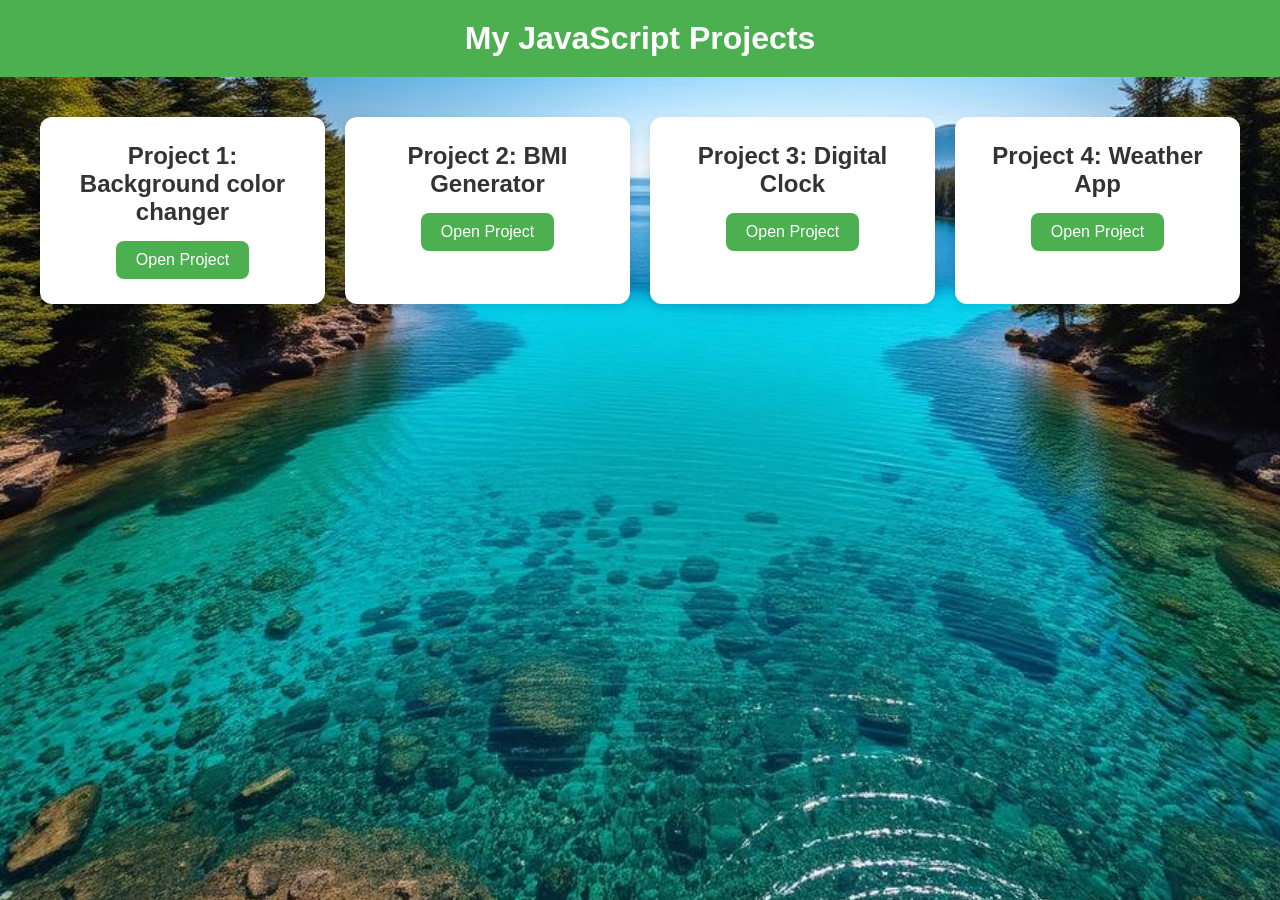
<file: JS_PROJECTS/index.html>
<!DOCTYPE html>
<html lang="en">
<head>
    <meta charset="UTF-8">
    <meta name="viewport" content="width=device-width, initial-scale=1.0">
    <title>JS PROJECTS</title>
    <link rel="stylesheet" href="style.css">
</head>
<body>
     <header>
    <h1>My JavaScript Projects</h1>
  </header>

  <div class="container">
    <div class="project-card">
      <h2>Project 1: Background color changer</h2>
      <a href="p1.html">Open Project</a>
    </div>

    <div class="project-card">
      <h2>Project 2: BMI Generator</h2>
      <a href="p2.html">Open Project</a>
    </div>

    <div class="project-card">
      <h2>Project 3: Digital Clock</h2>
      <a href="p3.html">Open Project</a>
    </div>

    <div class="project-card">
      <h2>Project 4: Weather App</h2>
      <a href="weather.html">Open Project</a>
    </div>
  </div>
</body>
</html>
</file>
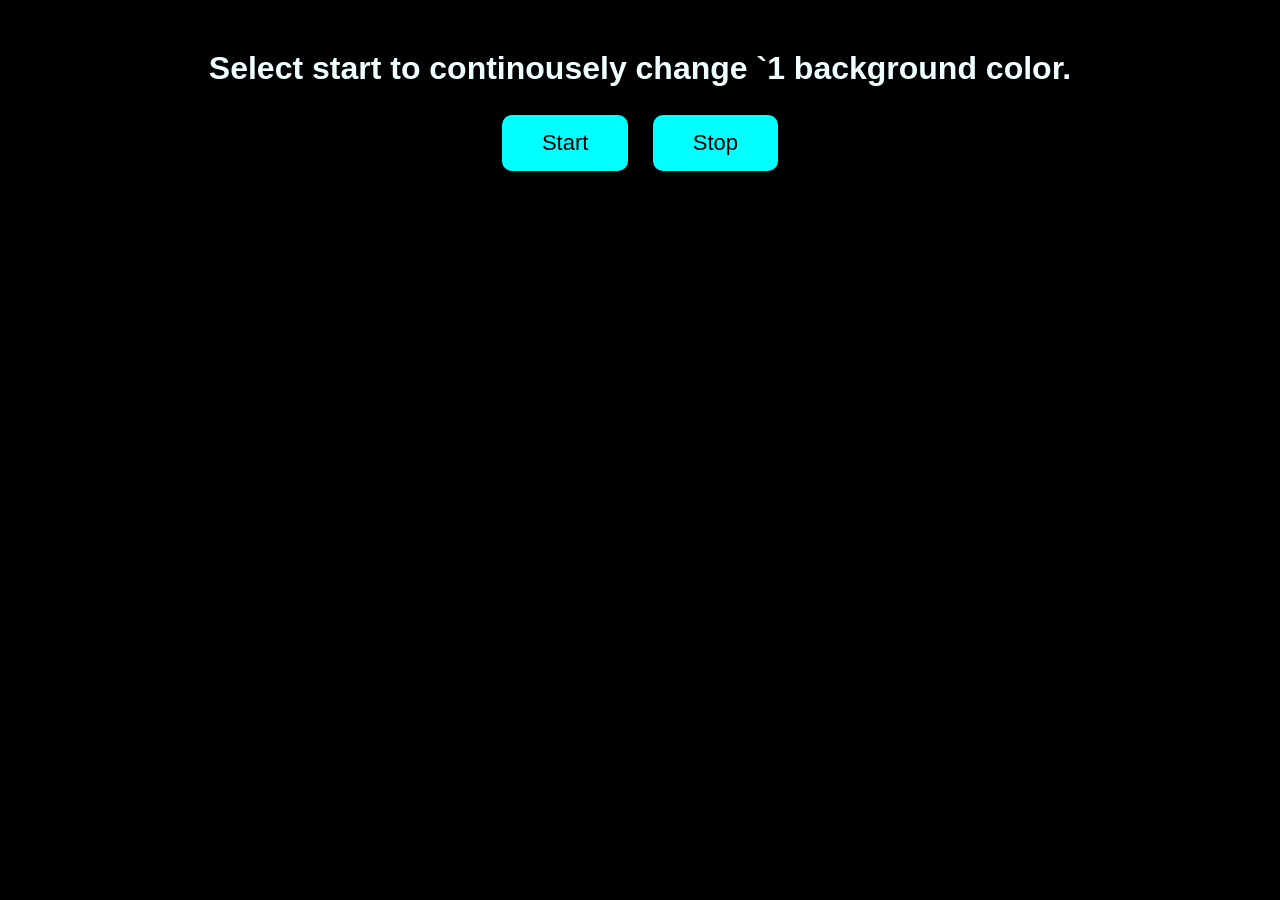
<file: Async_projects/one.html>
<!DOCTYPE html>
<html lang="en">
<head>
    <meta charset="UTF-8">
    <meta name="viewport" content="width=device-width, initial-scale=1.0">
    <title>Asyncronous Function Projects</title>
    <link rel = "stylesheet" href="one.css">
</head>
<body>
    <h1>Select start to continousely change  `1  background color.</h1>
    <br>
    <div id = "buttons">
        <button id="start">Start</button>
        <button id="stop">Stop</button>
    </div>
    <script src="one.js"></script>
</body>
</html>
</file>
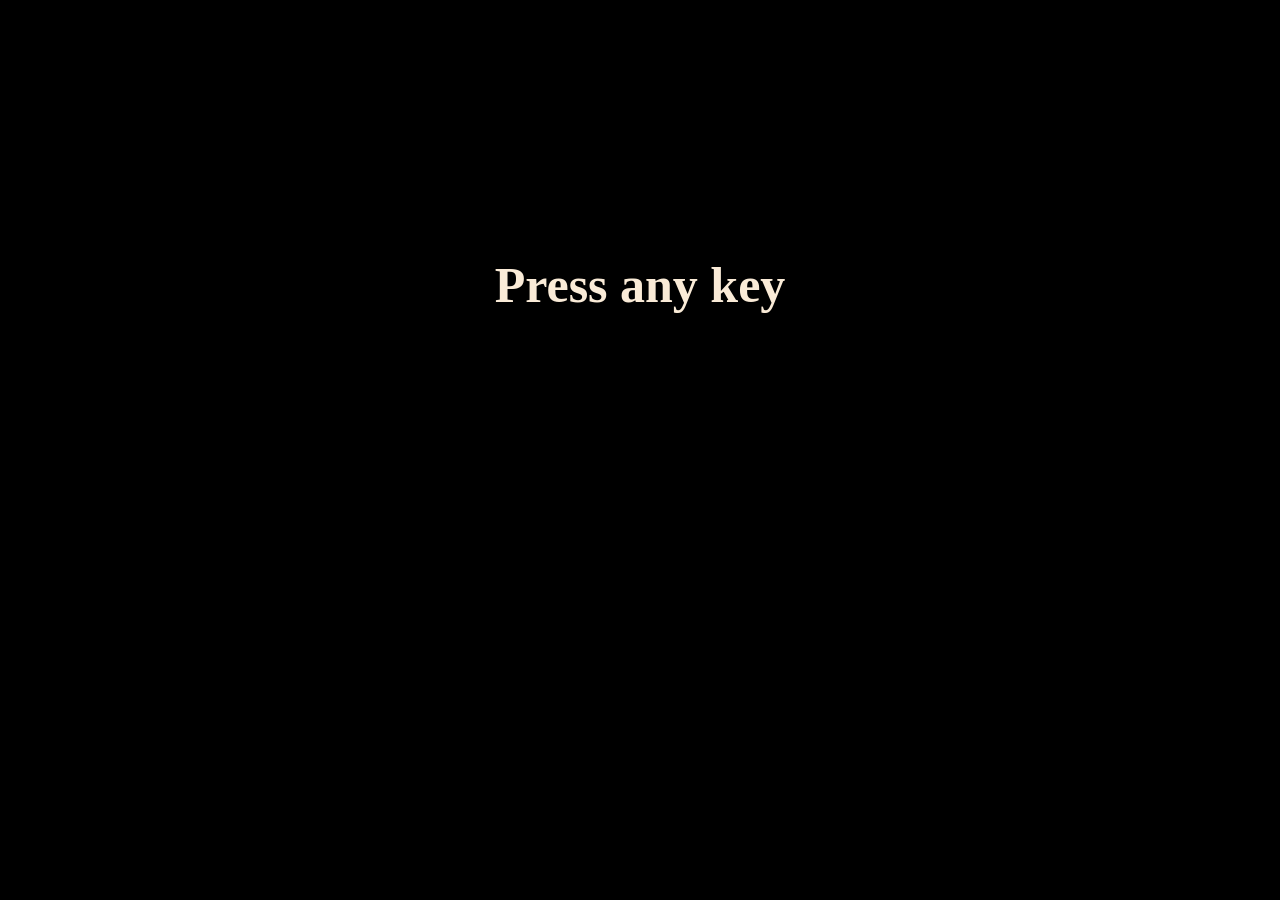
<file: Async_projects/two.html>
<!DOCTYPE html>
<html lang="en">
<head>
    <meta charset="UTF-8">
    <meta name="viewport" content="width=device-width, initial-scale=1.0">
    <title>Key Value</title>
    <link rel="stylesheet" href="two.css">
</head>
<body>
    <div class="input"><h1>Press any key</h1></div>
    <script src="two.js"></script>
</body>
</html>
</file>
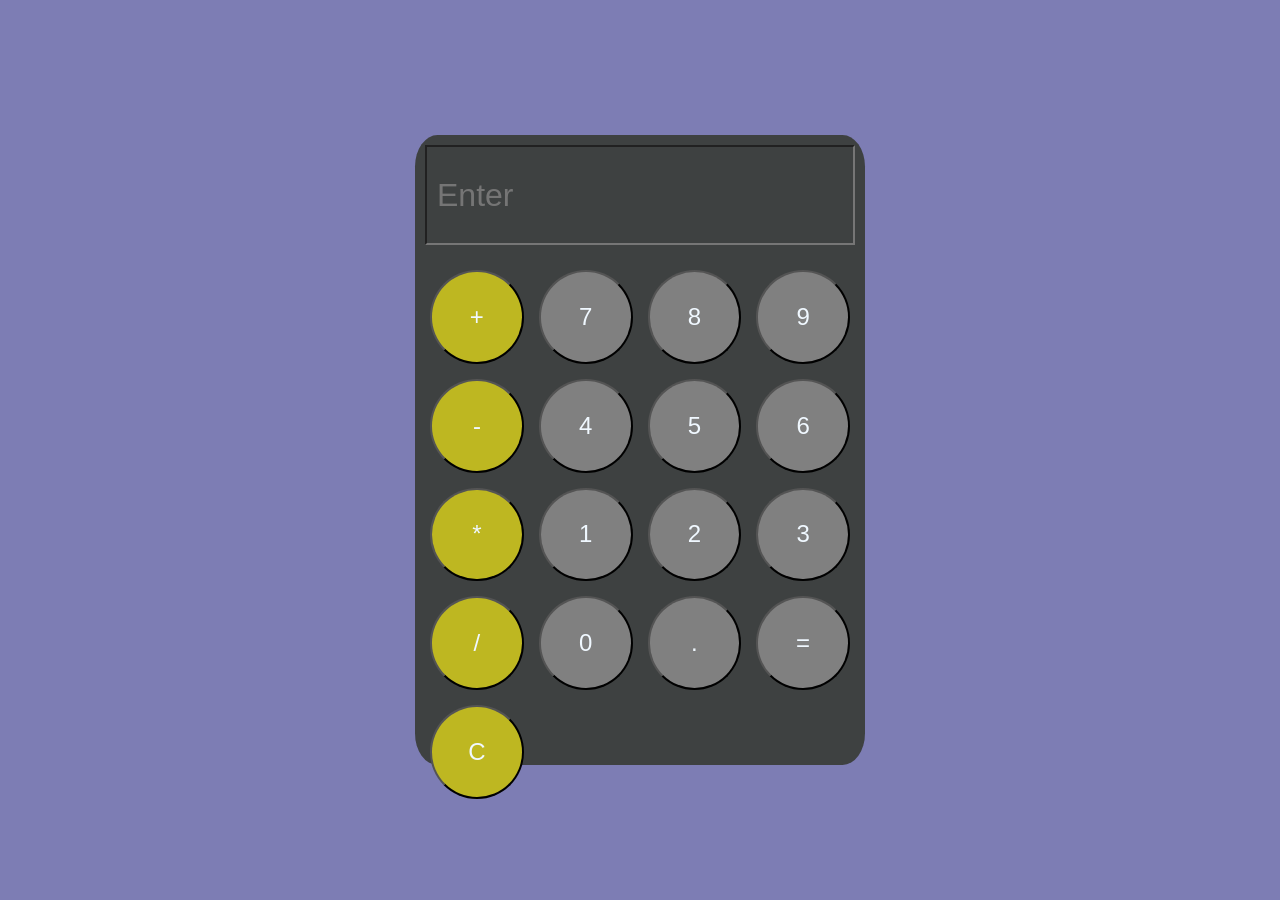
<file: calculator/p.html>
<!DOCTYPE html>
<html lang="en">
<head>
    <meta charset="UTF-8">
    <meta name="viewport" content="width=device-width, initial-scale=1.0">
    <title>Basic Calculator</title>
    <link rel="stylesheet" href="p.css">
</head>
<body>
    <div class="container">
        <div id="box">
            <div id="display">
                <input type = "text"  readonly placeholder="Enter">
            </div>
            <div id="buttons">
                <button class="button function">+</button>
                <button class="button">7</button>
                <button class="button">8</button>
                <button class="button">9</button>
                <button class="button function">-</button>
                <button class="button">4</button>
                <button class="button">5</button>
                <button class="button">6</button>
                <button class="button function">*</button>
                <button class="button">1</button>
                <button class="button">2</button>
                <button class="button">3</button>
                <button class="button function">/</button>
                <button class="button">0</button>
                <button class="button">.</button>
                <button class="button">=</button>
                <button class="button function">C</button>
            </div>
        </div>
    </div>
    <script src = "p.js"></script>
</body>
</html>
</file>
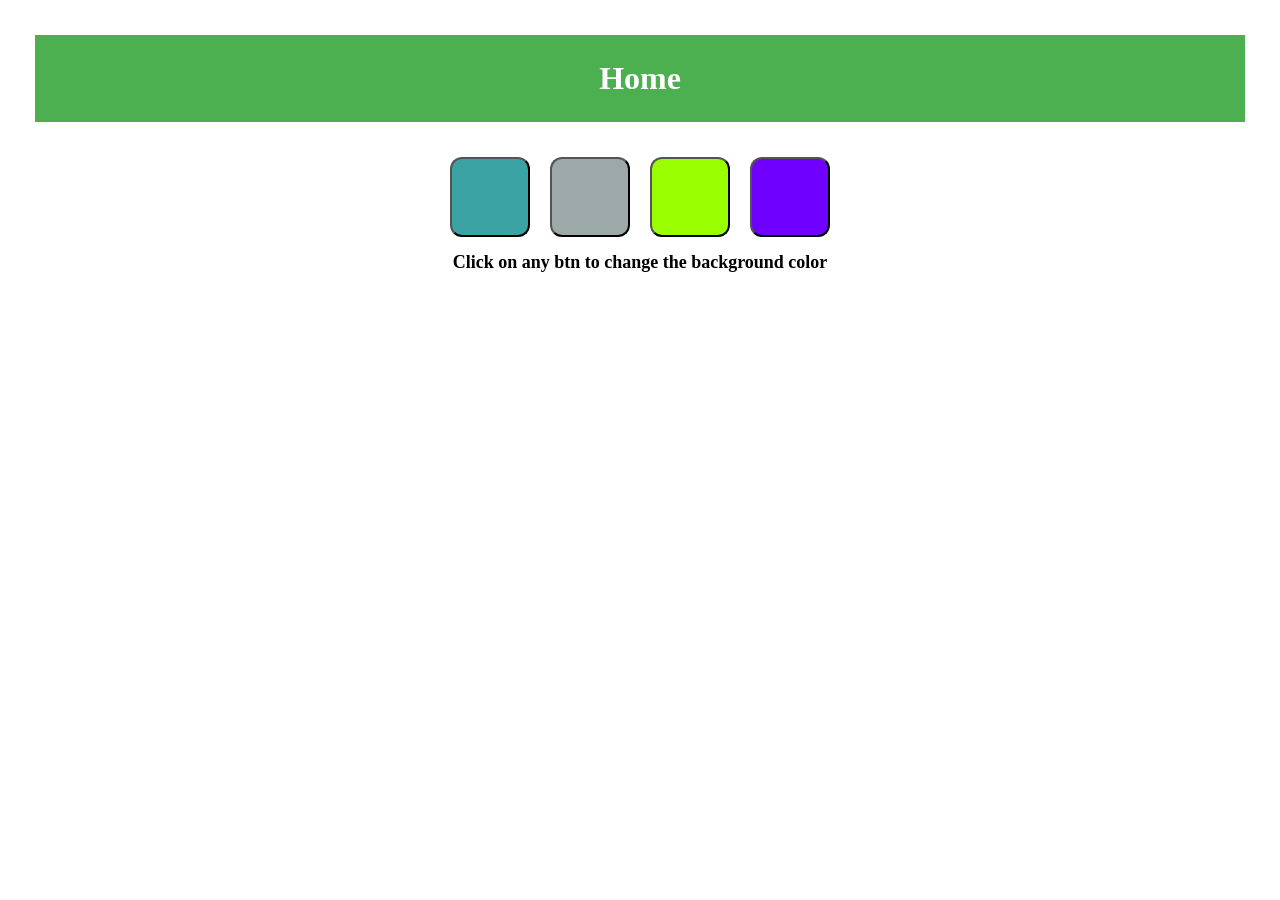
<file: JS_PROJECTS/p1.html>
<!DOCTYPE html>
<html lang="en">
<head>
    <meta charset="UTF-8">
    <meta name="viewport" content="width=device-width, initial-scale=1.0">
    <title>PROJECT 1</title>
    <link rel = "stylesheet" href = "p1.css">
</head>
<body>
    <div class="head"><h1><a href="index.html">Home</a></h1></div>
    <div class="boxes">
        <button class="btn" id="btn_1"></button>
        <button class="btn" id="btn_2"></button>
        <button class="btn" id="btn_3"></button>
        <button class="btn" id="btn_4"></button>
    </div>
    <p class="para">Click on any btn to change the background color</p>
    <script src="p1.js"></script>
</body>
</html>
</file>
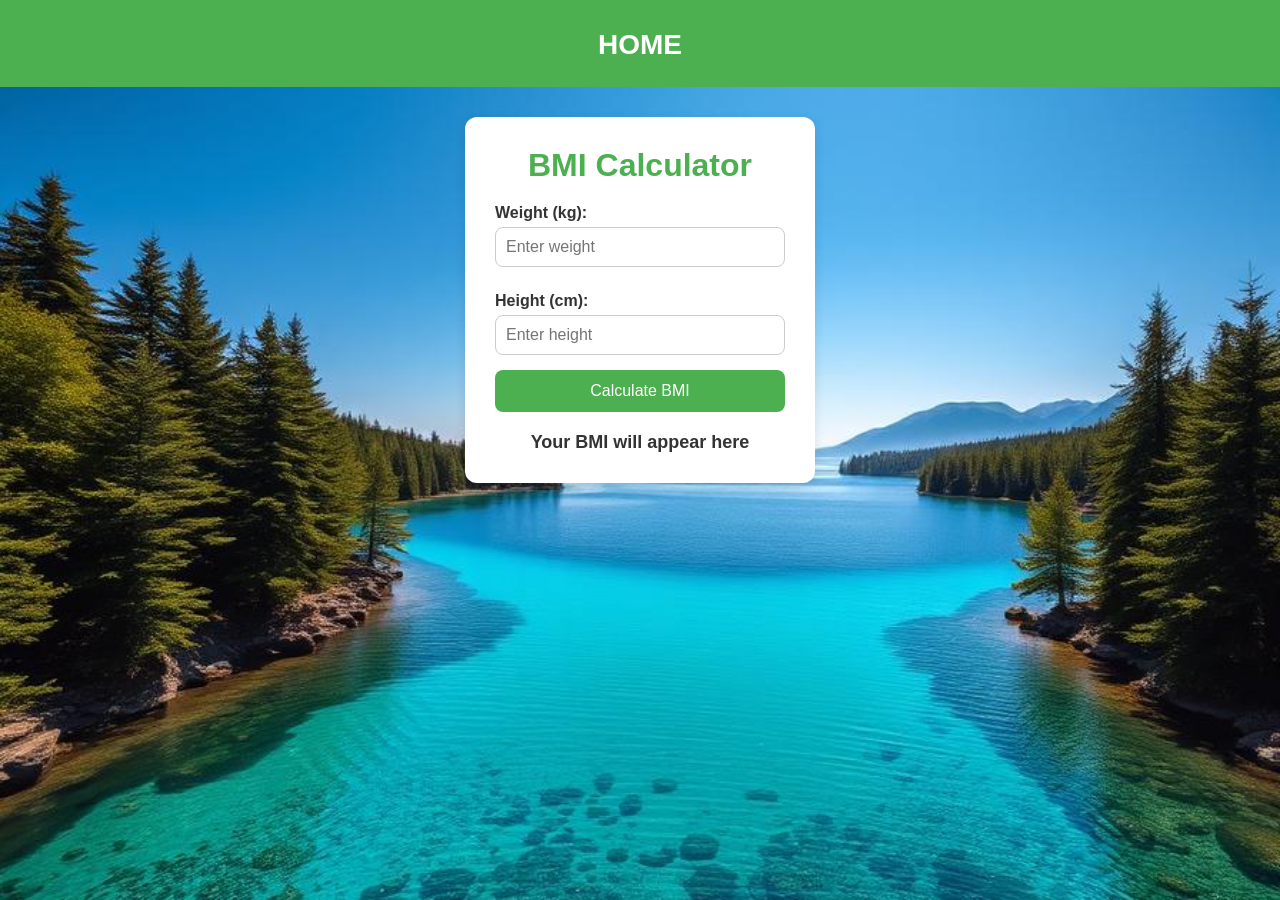
<file: JS_PROJECTS/p2.html>
<!DOCTYPE html>
<html lang="en">
<head>
    <meta charset="UTF-8">
    <meta name="viewport" content="width=device-width, initial-scale=1.0">
    <title>BMI Calculator</title>
    <link rel="stylesheet" href="p2.css">
</head>
<body>
    <!-- HOME Header -->
    <h1 class="heading">
        <a href="index.html">HOME</a>
    </h1>

    <!-- BMI Calculator Container -->
    <div class="bmi-container">
        <h1>BMI Calculator</h1>
        <form>
            <label for="weight">Weight (kg):</label>
            <input type="number" id="weight" placeholder="Enter weight" required>

            <label for="height">Height (cm):</label>
            <input type="number" id="height" placeholder="Enter height" required>

            <button type="button" id="button">Calculate BMI</button>
        </form>
        <div class="bmi-result">Your BMI will appear here</div>
    </div>

    <!-- JS -->
    <script src="p2.js"></script>
</body>
</html>
</file>
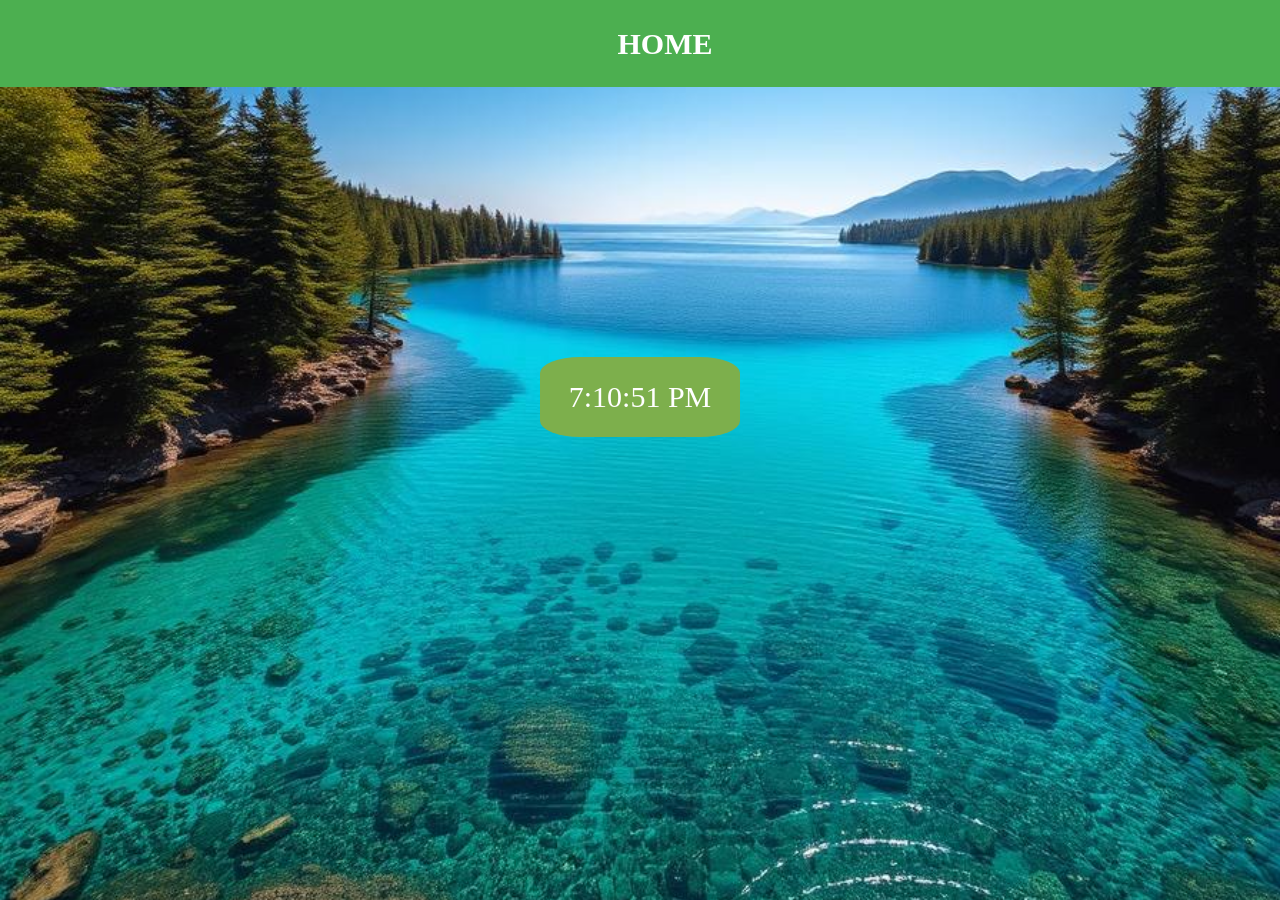
<file: JS_PROJECTS/p3.html>
<!DOCTYPE html>
<html lang="en">
<head>
    <meta charset="UTF-8">
    <meta name="viewport" content="width=device-width, initial-scale=1.0">
    <title>PROJECT 3</title>
    <link rel="stylesheet" href="p3.css">
</head>
<body>
    <h1 class="heading"><a href="index.html">HOME</a></h1>
    <div class="centre">
        <div id="clock">

        </div>
    </div>
    <script src="p3.js"></script>
</body>
</html>
</file>
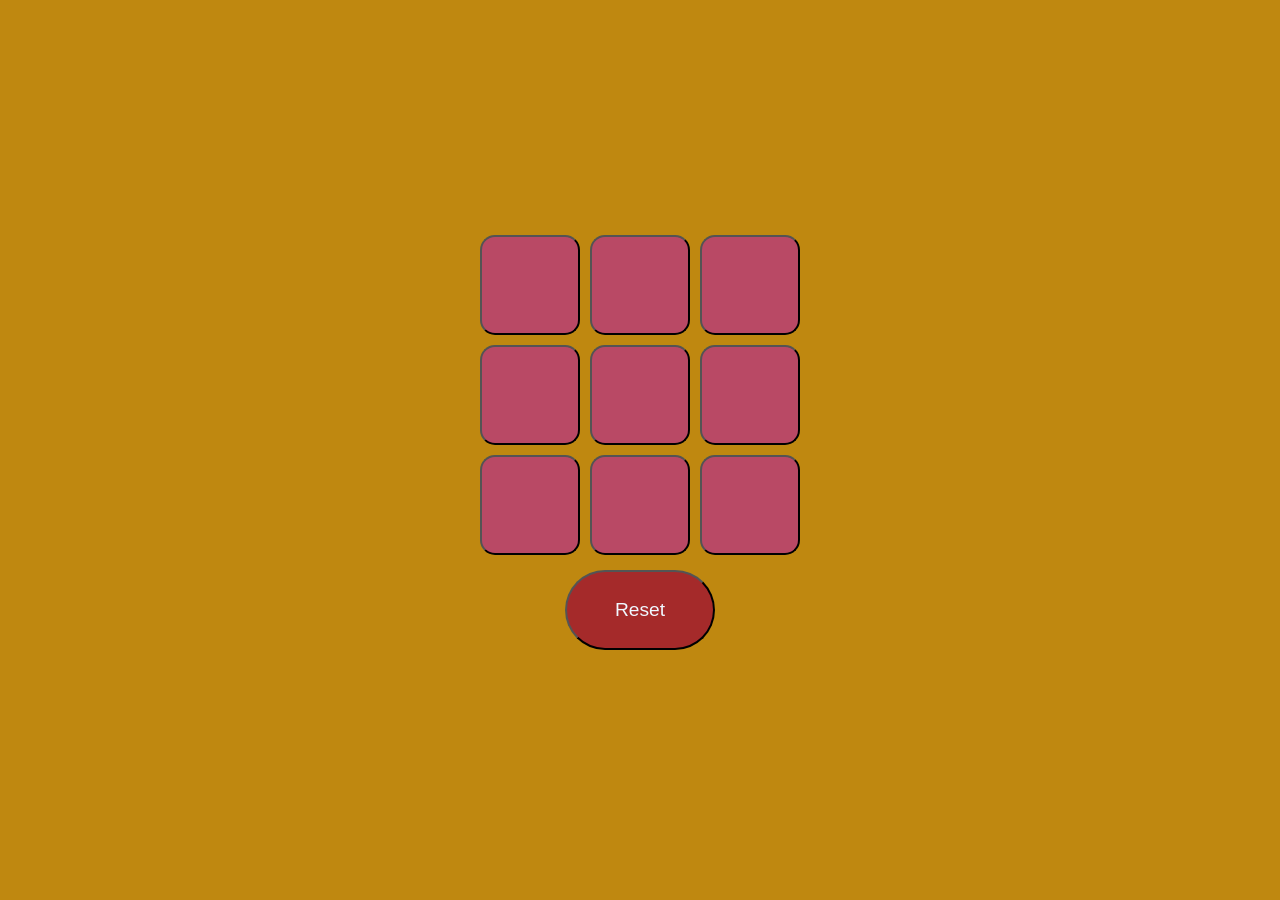
<file: Tic_Tac_Toe/one.html>
<!DOCTYPE html>
<html lang="en">
<head>
    <meta charset="UTF-8">
    <meta name="viewport" content="width=device-width, initial-scale=1.0">
    <title>Tic-Tac-Toe</title>
    <link rel="stylesheet" href="one.css">
</head>
<body>
    <div class="container">
        <div class="game-area">
            <button class="box"></button>
            <button class="box"></button>
            <button class="box"></button>
            <button class="box"></button>
            <button class="box"></button>
            <button class="box"></button>
            <button class="box"></button>
            <button class="box"></button>
            <button class="box"></button>
        </div>
        <button id="reset">Reset</button>
        <div id="result"></div>
    </div>
    <script src="one.js"></script>
</body>
</html>
</file>
<file: JS_PROJECTS/style.css>
*{
    margin: 0;
    padding: 0;
  }
  
  body {
      font-family: Arial, sans-serif;
      background: #f4f6f9;
      margin: 0;
      padding: 0;
    }

    header {
      background: #4CAF50;
      color: white;
      text-align: center;
      padding: 20px;
    }

    h1 {
      margin: 0;
    }

    .container {
      display: grid;
      grid-template-columns: repeat(auto-fit, minmax(250px, 1fr));
      gap: 20px;
      padding: 40px;
    }

    .project-card {
      background: white;
      border-radius: 12px;
      box-shadow: 0 4px 10px rgba(0, 0, 0, 0.1);
      padding: 25px;
      text-align: center;
      transition: transform 0.2s ease;
    }

    .project-card:hover {
      transform: translateY(-5px);
    }

    .project-card h2 {
      margin-bottom: 15px;
      color: #333;
    }

    .project-card a {
      display: inline-block;
      padding: 10px 20px;
      background: #4CAF50;
      color: white;
      text-decoration: none;
      border-radius: 8px;
      transition: background 0.3s ease;
    }

    .project-card a:hover {
      background: #45a049;
    }

    body{
    background:url(img11.jpg);
    background-repeat: no-repeat;
    background-size: cover;                 /* make image cover full area */
    background-position: center;
}
</file>
<file: Async_projects/one.css>
*{
    margin: 0;
    padding: 0;
}

body{
    background-color: black;
    text-align: center;
    padding-top: 50px;
    font-family: Arial, sans-serif;
}

button {
    padding: 15px 40px;   /* size of buttons */
    margin: 10px;
    font-size: 22px;      /* text size inside buttons */
    border-radius: 10px;
    border: none;
    cursor: pointer;
    background: cyan;
    color: black;
    transition: 0.3s;
}

button:hover {
    background: lime;
    color: white;
}

h1{
    color: azure;
}
</file>
<file: Async_projects/two.css>
*{
    margin: 0;
    padding: 0;
}

body{
    display: flex;
    justify-content: center ;
    align-items: center;
    color: antiquewhite;
    background-color: black;
    margin-top: 20%;
}
h1{
    font-size: 50px;
}
</file>
<file: calculator/p.css>
*{
    margin : 0;
    padding: 0;
}

body{
    margin: 0;
    background-color: rgb(125, 125, 180);
    height: 100vh;

    display: flex;
    justify-content: center;
    text-align: center;
    align-items: center;
    
}

.container{
    background-color: rgb(62, 65, 65);
    display: flex;
    justify-content: center;
    
    height: 70vh;
    width: 450px;
    border-radius: 5%;
}
#box{
    width: 100%;
    background-color: rgba(1, 1, 1, 0);
}

#display{
    height: 100px;
    
    margin: 10px;
    background-color: rgb(62, 65, 65);

}

#display input{
    height: 100%;
    width: 100%;
    font-size: 2rem;
    padding: 10px;
    box-sizing: border-box;
    color: azure;
    background-color: rgb(62, 65, 65);
}
#buttons{
    display: grid;grid-template-columns: repeat(4, 1fr); /* 4 buttons per row */
    gap: 15px; /* 🔹 controls space between buttons */
    padding: 15px;
}
.button{
    color: aliceblue;
    background-color: grey;
    aspect-ratio: 1/1;
    border-radius: 50%;
    
    font-size: 1.5rem;
    
}

.button.function{
    background-color: rgb(190, 183, 33);
}

.button:hover{
    cursor: pointer;
}
</file>
<file: JS_PROJECTS/p1.css>
*{
    margin: 0;
    padding: 0;
}

.head a {
  text-decoration: none; /* removes underline */
  color: white; 
}

.head{ 
    margin: 35px;
    background-color: #4CAF50;
    text-align: center;
    padding: 25px;
}

.boxes{
    display: flex;
    flex-wrap: wrap;       
    justify-content: center; 
    gap: 20px;              
    
}

.btn{
    height: 80px;
    width: 80px;
    border-radius: 15%;
}

#btn_1{
    background-color: rgb(59, 163, 163);
}

#btn_2{
    background-color: rgb(157, 169, 169);
}

#btn_3{
    background-color: rgb(153, 255, 0);
}

#btn_4{
    background-color: rgb(111, 0, 255);
}

.para {
  text-align: center;   /* center the text */
  margin-top: 15px;     /* space below the buttons */
  font-size: 18px;
  font-weight: bold;
}
</file>
<file: JS_PROJECTS/p2.css>
/* Reset and global styles */
* {
    margin: 0;
    padding: 0;
    box-sizing: border-box;
    font-family: Arial, sans-serif;
}

/* BODY */
body {
    background: #f4f9f9;
    display: flex;
    flex-direction: column;
    align-items: center;
    min-height: 100vh;
}

/* HOME header */
.heading {
    padding: 25px;
    background-color: #4CAF50;
    width: 100%;
    text-align: center;
}

.heading a {
    text-decoration: none; /* remove underline */
    color: #ffffff;        /* white text */
    font-size: 28px;       /* large font */
    font-weight: bold;
}

/* BMI container */
.bmi-container {
    background: #ffffff;
    padding: 30px;
    border-radius: 12px;
    box-shadow: 0px 4px 12px rgba(0,0,0,0.1);
    width: 350px;
    text-align: center;
    margin-top: 30px;
}

/* Heading inside BMI container */
.bmi-container h1 {
    margin-bottom: 20px;
    color: #4CAF50;
}

/* Labels */
.bmi-container label {
    display: block;
    text-align: left;
    margin: 10px 0 5px;
    font-weight: bold;
    color: #333;
}

/* Inputs */
.bmi-container input {
    width: 100%;
    padding: 10px;
    margin-bottom: 15px;
    border: 1px solid #ccc;
    border-radius: 8px;
    font-size: 16px;
}

/* Button */
.bmi-container button {
    background: #4CAF50;
    color: white;
    padding: 12px;
    border: none;
    border-radius: 8px;
    width: 100%;
    font-size: 16px;
    cursor: pointer;
    transition: 0.3s;
}

.bmi-container button:hover {
    background: #45a049;
}

/* BMI result text */
.bmi-result {
    margin-top: 20px;
    font-size: 18px;
    font-weight: bold;
    color: #333;
}

body{
    background:url(img11.jpg);
    background-repeat: no-repeat;
    background-size: cover;                 /* make image cover full area */
    background-position: center;
}
</file>
<file: JS_PROJECTS/p3.css>
*{
    margin: 0;
    padding: 0;
}

.heading{
    padding: 25px;
    background-color: #4CAF50;
    width: 100%;
    text-align: center;
}
.heading a{
   text-decoration: none; /* remove underline */
    color: #ffffff;        /* white text */
    font-size: 30px;       /* large font */
    font-weight: bold;
    
}

.centre{
    display: flex;
    justify-content: center;
    flex-wrap: wrap;
}

#clock{
    color: #ffffff;
    height: 80px;
    width: 200px;
    background-color: #7daf4c;
    display: flex;
    justify-content: center;
    margin-top: 30vh;
    border-radius: 20%;
    text-align: center;
    align-items: center;
    font-size: 30px;
    
}
body{
    background:url(img11.jpg);
    background-repeat: no-repeat;
    background-size: cover;                 /* make image cover full area */
    background-position: center;
}
</file>
<file: Tic_Tac_Toe/one.css>
*{
    margin: 0;
    padding: 0;
}

body{
    display: flex;
    justify-content: center;
    align-items: center;
    height: 100vh;
    background-color: rgb(191, 136, 16);
}

.container{
    display: flex;
    align-items: center;
    flex-direction: column;
    gap: 15px;
}

.game-area{
    display: grid;
    grid-template-columns: repeat(3,100px);
    gap: 10px;
}

.box{
    height: 100px;
    width: 100px;
    background-color: rgb(185, 73, 101);
    font-size: 2rem;
    cursor: pointer;
    border-radius: 15px;
    font-weight: bolder;
}

#reset{
    cursor: pointer;
    padding: 8px 16px;
    height: 80px;
    width: 150px;
    background-color: brown;
    color: aliceblue;
    border-radius: 999px;
    font-size: larger;
}
</file>
